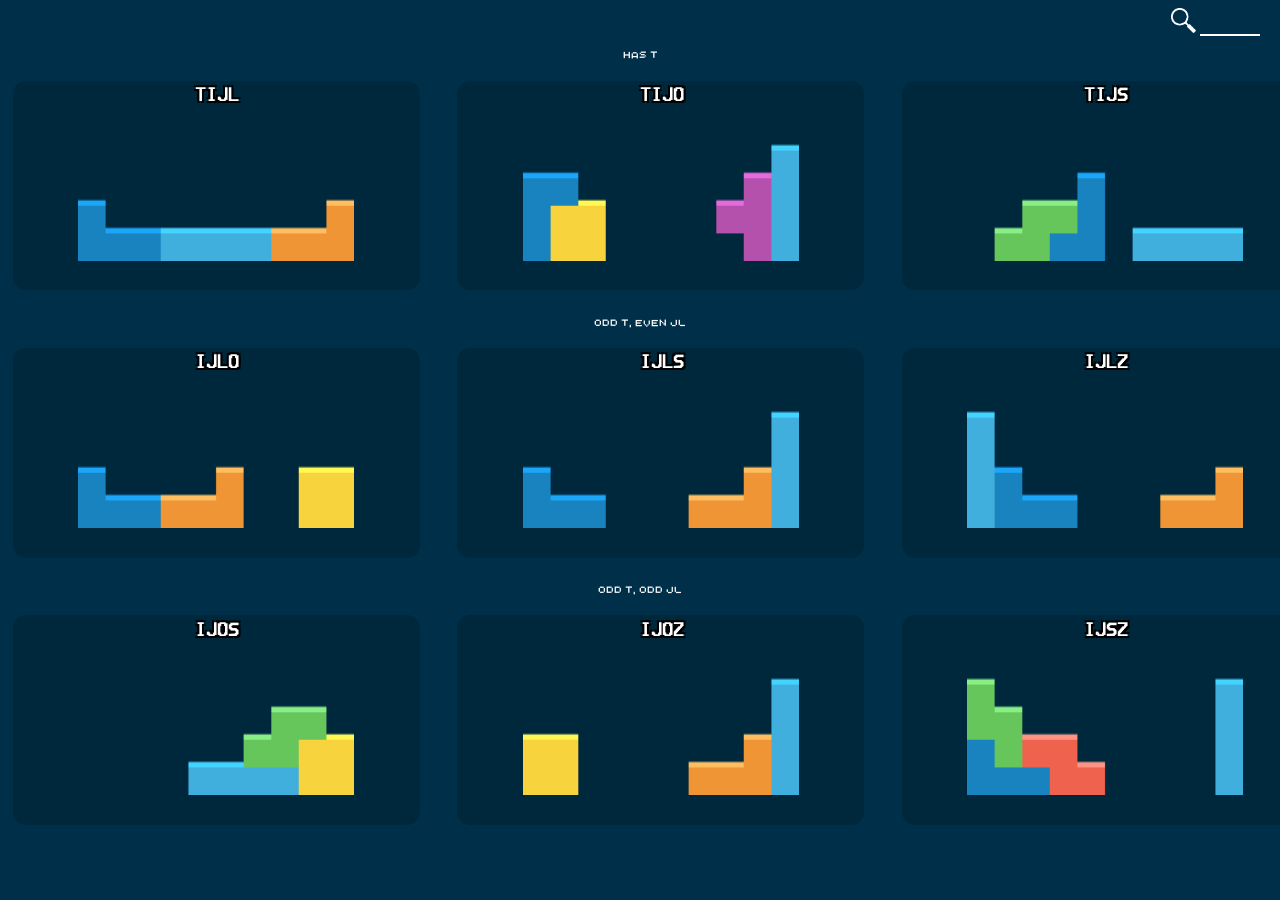
<file: 2ndPC/index.html>
<html lang="en">
<head>
    <meta charset="UTF-8">
    <meta http-equiv="X-UA-Compatible" content="IE=edge">
    <meta name="viewport" content="width=device-width, initial-scale=1.0">
    <meta name="description", content="hello">
    <title>2nd PC setups</title>
    <script src="fumenData.js"></script>
    <script src="https://ajax.googleapis.com/ajax/libs/jquery/2.1.3/jquery.min.js"></script>
    <script src="jszip.min.js"></script>
    <script src="jszip-utils.min.js"></script>
    <script src="tetris-fumen.js"></script>
    <script src="fumen.js" defer></script>
    <script src="index.js" defer></script>
    <link rel = "stylesheet" href = "index.css">
</head>
<body>
    <div id = "qbsearch">
        <img src="./assets/magnifying_glass.png"></img>
        <input type='text' maxlength="4">
    </div>
    <div id = search>
        <div id = group1>
            <div class = title>
                <div class = background></div>
                Has T
            </div>
            <div class = setupgrid></div>
        </div>
        <div id = group2>
            <div class = title>
                <div class = background></div>
                Odd T, Even JL
            </div>
            <div class = setupgrid></div>
        </div>
        <div id = group3>
            <div class = title>
                <div class = background></div>
                Odd T, Odd JL
            </div>
            <div class = setupgrid></div>
        </div>
    </div>
    <div id="setupfocus" class = hidden>
        <span id = title></span>
        <span id = subtitle></span>
        <div id = mainsetup>
            GENERAL SETUP
            <div id = saves>
                <span>T</span>
                <span>TO</span>
                <span>O</span>
                <span>TOI</span>
                <span>I</span>
                <span>no SZ</span>
            </div>
            <img>
        </div>

        </div>
    </div>
    <div id = rightclick class = hidden>
        <span>Copy Fumen</span>
        <span>Copy Image</span>
    </div>
</body>
</html>
</file>
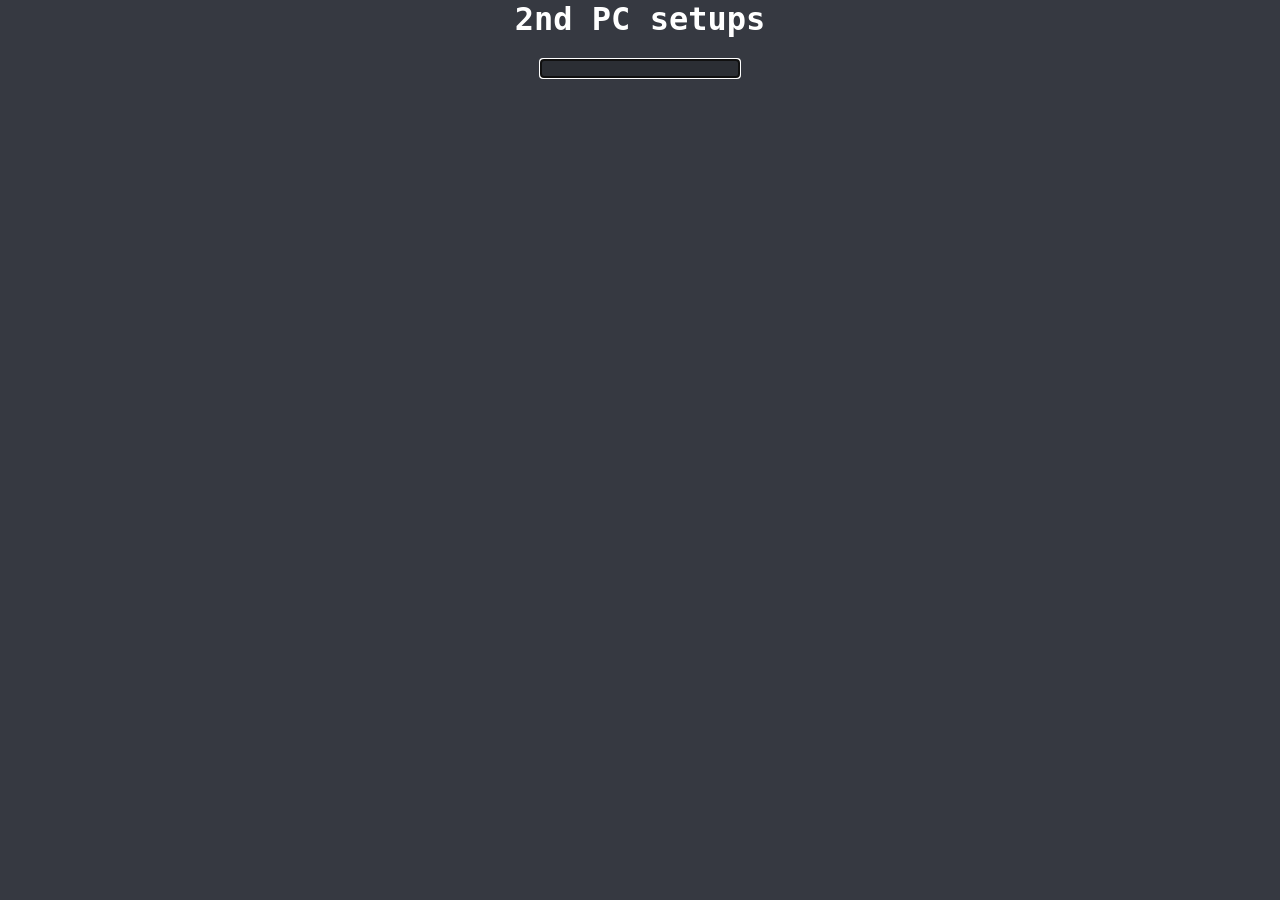
<file: 2ndPC/old/index.html>
<html lang="en">
<head>
    <meta charset="UTF-8">
    <meta http-equiv="X-UA-Compatible" content="IE=edge">
    <meta name="viewport" content="width=device-width, initial-scale=1.0">
    <meta name="description", content="hello">
    <title>2nd PC setups</title>
    <script src="qb.js" defer></script>
    <script src="https://ajax.googleapis.com/ajax/libs/jquery/2.1.3/jquery.min.js"></script>
    <script src="jszip.min.js"></script>
    <script src="jszip-utils.min.js"></script>
    <script src="tetris-fumen.js"></script>
    <script src="fumen.js" defer></script>
    <script src="index.js" defer></script>
    <link rel = "stylesheet" href = "index.css">
</head>
<body>
    <h1>2nd PC setups</h1>

    <div id = "qbsearch">
        <input type='text' maxlength="7">
    </div>

    <div id = "qb"></div>
    
    <div id = "general"></div>


    <div id = "oqb"></div>

    


    <div id = "fumeninfo">
        <div id = "splitfumens">
        </div>
    </div>
</body>
</html>
</file>
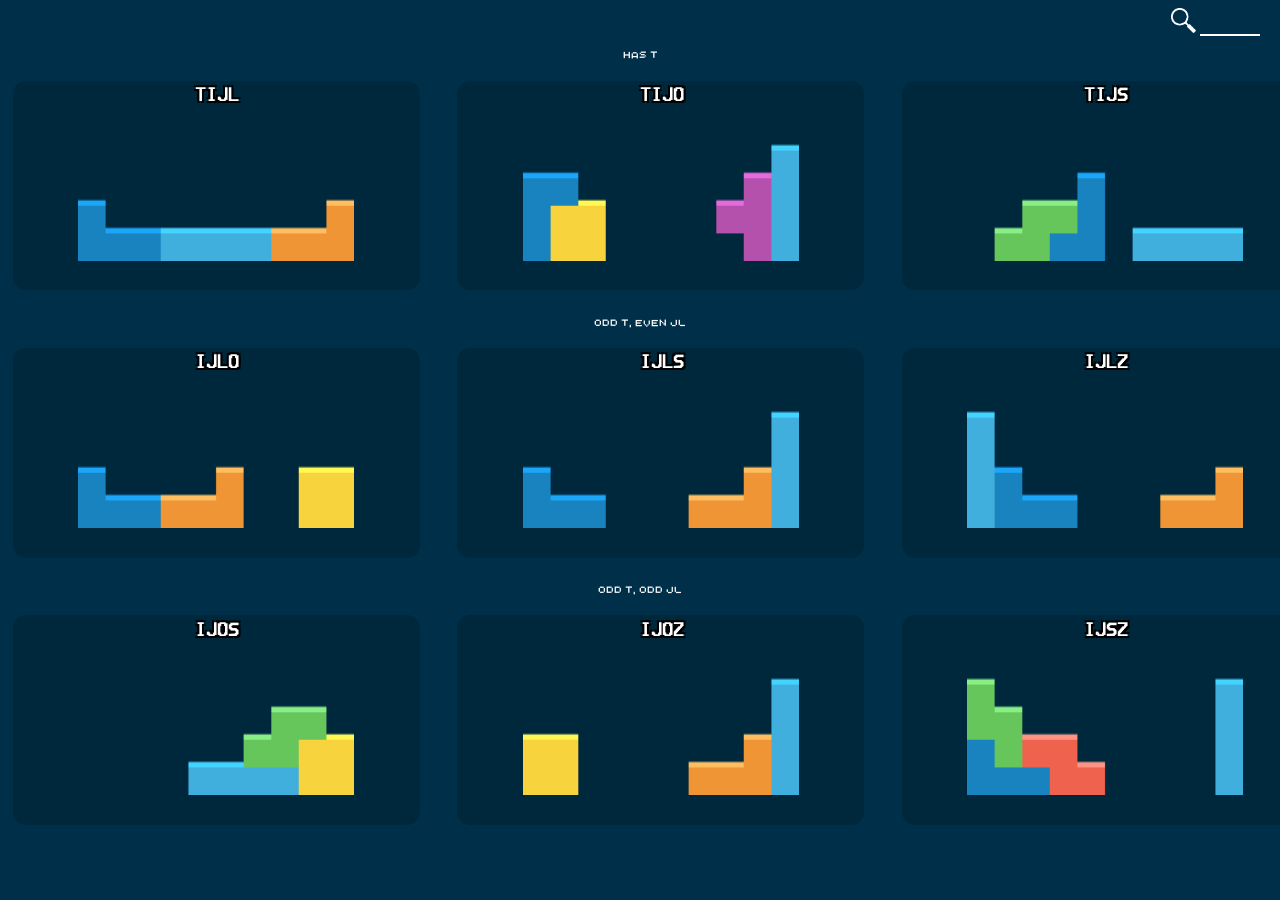
<file: documentation/pc/2nd/index.html>
<html lang="en">
<head>
    <meta charset="UTF-8">
    <meta name="viewport" content="width=device-width, initial-scale=1.0">
    <title>redirect</title>
    <script src="index.js"></script>
</head>
<body>
    go to <a href="https://mkjlong.github.io/tetris/2ndPC/">https://mkjlong.github.io/tetris/2ndPC/</a>!
</body>
</html>
</file>
<file: 2ndPC/index.css>
@font-face {
	font-family: feshfont;
	src: url(./assets/fonts/VCREAS\ 3.0.ttf);
}

@font-face {
	font-family: arcadegamer;
	src: url(./assets/fonts/Arcade\ Gamer.otf);
}

@font-face {
	font-family: MinoFont;
	src: url([data-uri]) format("woff");
	font-weight: 400;
	font-style: normal
}


body{
	background-color: #003049;
	overflow: hidden;
	user-select: none;
}

#qbsearch{
	position: fixed;
	right:0;
	margin-right: 20px;
	height: 25px;

}
#qbsearch>img{
	width: 25px;
	height: 25px;
}

#qbsearch>input{
	
	vertical-align: middle;
	position: relative;
	margin:0;
	padding: 0;
	height: 25px;
	width:4ch;
	background-color: transparent;
	transform: translateY(-6px);
	border: none;
	border-bottom: 2px solid white;
	color:white;
	font-family: feshfont;
	font-size: 25px;
	text-shadow: -1px -1px 0 black, 1px -1px 0 black, -1px 1px 0 black, 1px 1px 0 black;
	text-transform: uppercase;
}

#qbsearch>input:focus-visible{
	outline:none
}



#search{
	position: absolute;
	display: grid;
	grid-template-rows: 33% 33% 33%;
	grid-template-columns: 100%;
	height: 90%;
	width: 100%;
	left:50%;
	top:50%;
	transform: translate(-50%,-50%);
}


#search > div{
	display: flex;
	flex-direction: column;
	justify-content: center;
	border-radius: 25px;

}


#search > div > .title{
	position: relative;
	display: flex;
	justify-content: center;
	color:white;
	font-family: arcadegamer;
	padding-top: 0.5%;
	padding-bottom: 0.5%;
	font-size: 1vw;
	transform-style: preserve-3d;
}

#search > div > .title> .background{
	content: '';
	position: absolute;
	width:0%;
	height:100%;
	top:0;
	left:0;
	background-color: #00283D;
	transform: translateZ(-1px);
	transition: all 0.2s;
	
}


.setupgrid{
	flex-grow: 1;
	display: grid;
	height:calc(100% - 100px);
	max-width:100%;
	grid-template-rows: 100%;
	overflow-x: scroll;
	gap:3%;
	overflow-y: hidden;
	white-space: nowrap;
	padding: 1vw;
	scroll-behavior: smooth;
	grid-auto-flow: column;
	grid-auto-columns: max-content;
}

.setupgrid::-webkit-scrollbar{
	display: none;
}


.setupgrid > div{
	aspect-ratio: 2/1;
	grid-row-start: 1;
	grid-row-end: 1;
	display: flex;
	height:90%;
	width:auto;
	border: 0;
	outline: none;
	background-color: #00283D;
	border-radius: 1vw;
	padding:0.5vw;
	align-items: center;
	flex-direction: column;
}

.setupgrid > div > span{
	display: flex;
	height:1rem;
	font-family: feshfont;
	justify-content: center;
	color: white;
	font-size:2vh;
	font-weight: 900;
	text-shadow: -2px -2px 0 black, 2px -2px 0 black, -2px 2px 0 black, 2px 2px 0 black;
}

.setupgrid > div > img{
	aspect-ratio: 2;
	margin:5%;
	width:70%;
	height:auto;
	transition: all 0.4s;
}

.setupgrid > div > img:hover{
	margin:0;
	width: 80%;
	height: auto;
}



.hidden{
	display: none !important;
	opacity: 0;
}


#setupfocus{
	display: flex;
	width:100%;
	height: 100%;
	flex-direction: column;
	justify-content: flex-start;
	align-items: center;
}


#title{
	font-size: 5vw;
	font-weight: 900;
	font-family: feshfont;
	color:white;
	text-shadow: -0.5vh -0.5vh 0 black, 0.5vh -0.5vh 0 black, -0.5vh 0.5vh 0 black, 0.5vh 0.5vh 0 black;
}

#subtitle{
	font-size: 2.5vh;
	color: white;
	font-family: feshfont;
}




#setupfocus > img{
	position: absolute;
	aspect-ratio: 2;
	width:20%;
	height: auto;
	border-radius: 1vh;
	padding: 1vh;
	top:0%;
	left:0%;
	background-color: #01283c;
	
}



#setupfocus > #mainsetup{
	position: relative;
	margin-top: 2vh;
	height: 40vh;
	width: 90%;
	background-color: #00283D;
	border-radius: 2vh;
	text-align: center;
	color:white;
	font-family: arcadegamer;
	font-size: 3vh;
	padding: 2vh;
}

#setupfocus > #mainsetup > img{
	position: absolute;
	top: 50%;
	transform: translateY(-50%);
	left:0;
	margin-left: 5vh;
	height: 30vh;
	background-color: #003049;
	border: 5px solid #00273B;
	border-radius: 2vh;
	padding: 1vh;

}


#saves{
	display: grid;
	aspect-ratio: 2;
	position: absolute;
	top: 50%;
	transform: translateY(-50%);
	right:0;
	margin-right: 5vh;
	height: 30vh;
	background-color: #003049;
	border: 5px solid #00273B;
	border-radius: 2vh;
	padding: 1vh;
	grid-template-columns: repeat(2,50%);
}




#rightclick{
	opacity: 1;
	position: fixed;
	width: 150px;
	background-color: #292a2d;
	border-radius: 5px;
	display: flex;
	flex-direction: column;
	box-shadow: #000000 10px;
}
#rightclick.hidden{
	top:-1000px;
	left:-1000px;
}

#rightclick > span{
	padding: 5px;
	padding-left:20px;
	font-size:13px;
	color: white;
	font-family: Arial, Helvetica, sans-serif;
}


#rightclick > span:hover{
	background-color: #3A3C40;
}

.t{
	color:#b352a9
}
.i{
	color:#44afdb
}
.j{
	color:darkblue
}
.l{
	color:#ee9543
}
.o{
	color:#f7d352
}
.s{
	color:#68c665
}
.z{
	color:#ee6351
}
</file>
<file: 2ndPC/old/index.css>
h1{
	font-family: 'Lucidia Console', monospace;
    text-align: center;
}
body{
	margin: 0;
}

h2{
    margin-left: 200px;
}
@font-face {
	font-family: MinoFont;
	src: url([data-uri]) format("woff");
	font-weight: 400;
	font-style: normal
}

body{
	position: relative;
	background-color: #363941;
	color:white;
	font-family: 'Lucidia Console', monospace;
	z-index: -1000;
}

piece {
	font-family: 'MinoFont';
	-webkit-letter-spacing: 3px;
	-moz-letter-spacing: 3px;
	-ms-letter-spacing: 3px;
	letter-spacing: 3px;
}

.s { color: #66c65c; }
.z { color: #ef624d; }
.l { color: #ef9535; }
.j { color: #1983bf; }
.i { color: #41afde; }
.o { color: #f7d33e; }
.t { color: #b451ac; }


.queue{
    border-radius: 10px;
    border: 2px solid black;
    align-items: center;
}

#qbsearch{
	width:100%;
}
#qbsearch>input{
	position: relative;
	background-color: rgba(0,0,0,0.2);
	border: 1px solid rgba(0,0,0,0.3);
	color:white;
	-webkit-letter-spacing: 3px;
	-moz-letter-spacing: 3px;
	-ms-letter-spacing: 3px;
	letter-spacing: 3px;
	font-family: 'MinoFont';
	left: 50%;
	transform: translateX(-50%);
}





#qb,#oqb{
	position: relative;
	display: grid;
	grid-template-columns: repeat(2,50%);
	width: 90%;
	height: auto;
	padding: 20px;
	margin-top: 100px;
	background-color: rgba(0,0,0,0.2);
	left:50%;
	transform: translateX(-50%);
}
#general{
	position: relative;
	display: grid;
	grid-template-columns: repeat(1,100%);
	width: 90%;
	height: auto;
	padding: 20px;
	margin-top: 100px;
	background-color: rgba(0,0,0,0.2);
	left:50%;
	transform: translateX(-50%);
}

#qb > h2, #oqb > h2{
	display: flex;
	font-size: 50;
	grid-column-start: 1;
	grid-column-end: 3;
	grid-row-start: 1;
	grid-row-end: 1;
	text-align: center;
	margin:auto;
	margin-bottom: 20px;
}
#qb > div, #oqb > div{
	font-size: 15;
	grid-template-columns: repeat(2,50%);
	display: grid;
	margin: 25px;
	padding:15px;
	background-color: #25272C;
	gap:20px;
}


#qb > div > div, #oqb > div > div {
	
	position: relative;
	left: 50%;
	transform: translateX(-50%);
	text-align: center;
}



#general> h2{
	display: flex;
	font-size: 50;
	grid-column-start: 1;
	grid-column-end: 1;
	grid-row-start: 1;
	grid-row-end: 1;
	text-align: center;
	margin:auto;
	margin-bottom: 20px;
}
#general> div{
	font-size: 15;
	grid-template-columns: repeat(2,50%);
	display: grid;
	margin: 25px;
	padding:15px;
	background-color: #25272C;
	gap:20px;
}

#general > .setup > .fumen {
	font-weight: 800;
	font-size: 25px;
}

#qb > .setup > .fumen, #oqb > .setup > .fumen {
	font-weight: 800;
}

.notesTitle{
	text-align: center;
	text-decoration: underline;
}

.notesText{
	text-align: left;
	margin-left: 2vw;
	margin-right: 2vw;
}

















/*fumen stuff*/


fumen {
    width: 220px;
    height: 110px;
    display: flex;
    position: relative;
    z-index: 10;
    align-items: center;
    justify-content: space-around;
	left:50%;
	transform: translateX(-50%);
}




fumen > img {
	object-fit: contain;
	width: 100%;
	height: 100%;
}

#fumeninfo.shown{
	display:flex
}

#fumeninfo{
	position: fixed;
	left:50%;
	top:50%;
	transform: translate(-50%,-50%);
	min-width:50%;
	height: 90%;
	background-color: #25272C;
	opacity: 0.975;
	display: none;
	z-index: 11;
	border-radius: 25px;
	border: 5px solid rgb(224, 145, 0);
	align-items: center;
	justify-content: center;
	padding-left:50px;
	padding-right:50px;
}


#splitfumens{
	position: relative;
	border: 2px solid white;
	display: grid;
	overflow-y: auto;
	overflow-x: hidden;
	gap:10px;
	max-width:700px;
	max-height: 440px;
	grid-template-columns: repeat(3,220px);
	top:10%;
}

#splitfumens::-webkit-scrollbar{
	display: none;
}


fumen.infomode{
	display:flex;
	position: fixed;
	left:50%;
	top:15%;
	transform: translate(-50%,-50%);
	border: 2px solid white;
	padding:12px;
	padding-top: 0px;
	padding-left: 50px;
	padding-right: 50px;
	z-index: 12;
}


#copybutton{
	z-index: 100000;
	background-image: url('./assets/copy.png');
	background-size: 15px, 15px;
	position: absolute;
	content: "";
	background-color: rgba(0, 0, 0, 0.2);
	width: 20px;
	height: 20px;
	top:10%;
	right:5%;
	border: none;
	border-radius: 6px;
	background-repeat: no-repeat;
	background-position: 50%,50%;
}

#copybutton.clicked{
	background-image: url('./assets/checkmark.png');
	background-color: rgba(0, 0, 0, 0.2);
}


#mirrorbutton{
	z-index: 100000;
	background-image: url('./assets/mirror.png');
	background-size: 15px, 15px;
	position: absolute;
	content: "";
	background-color: rgba(0, 0, 0, 0.2);
	width: 20px;
	height: 20px;
	top:10%;
	right:15%;
	border: none;
	border-radius: 6px;
	background-repeat: no-repeat;
	background-position: 50%,50%;
}






@media (max-width: 1500px) {
	/* For mobile phones: */
	fumen {
		width: 25vw;
	}
	#qb>h2, #oqb> h2> #general> h2{
		font-size: 5vw;
	}
	#qb{
		margin-top: 5vw;
	}
	#qb,#oqb{
		grid-template-columns: repeat(1,100%);
	}
	#qb>h2,#oqb>h2{	
		grid-column-start: 1;
		grid-column-end: 1;
	}
	#qb>div,#oqb>div{
		grid-template-columns: repeat(2,50%);
	}
	#qb>div>.saves,#oqb>div>.saves{
		display:none;
	}
	.notesTitle{
		display: none;
	}
	.notes{
		display: flex;
		grid-column-start: 1;
		grid-column-end: -1;
	}
	.notesText{
		text-align: center;
	}
}
</file>
